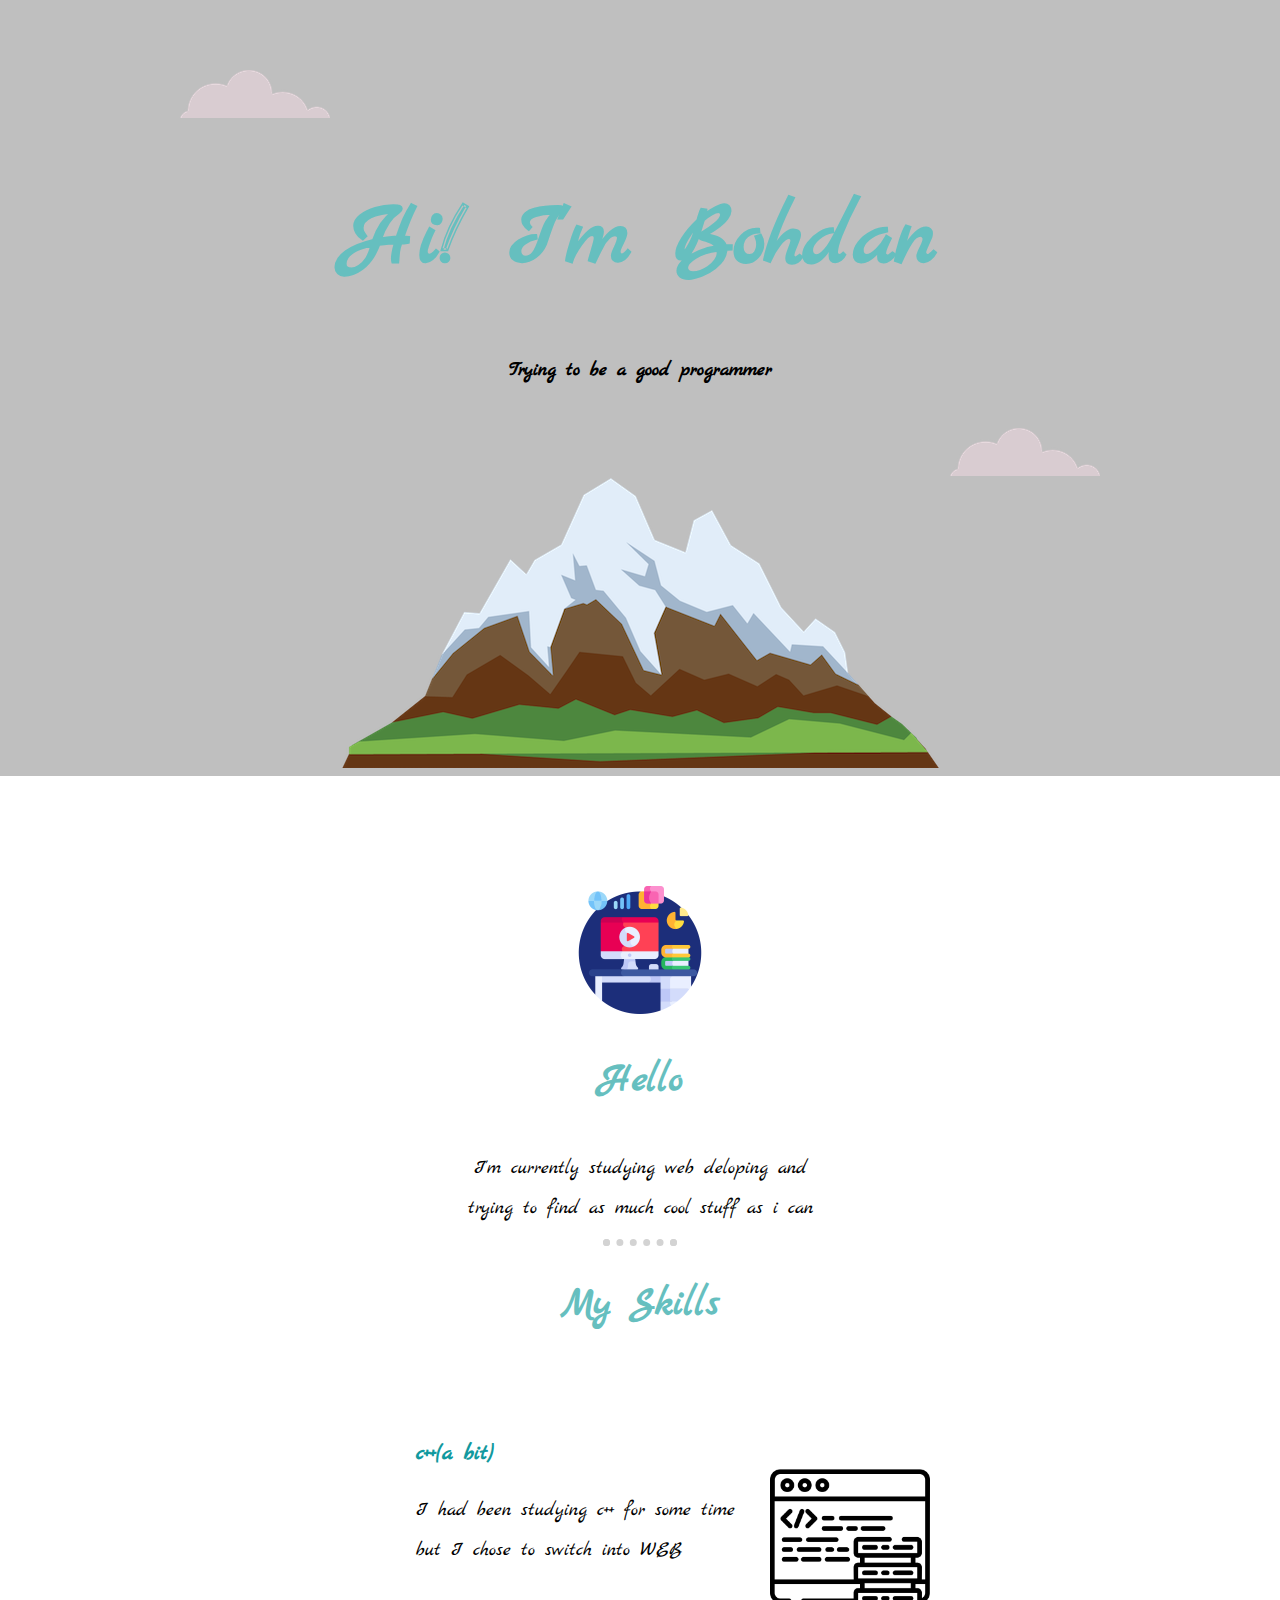
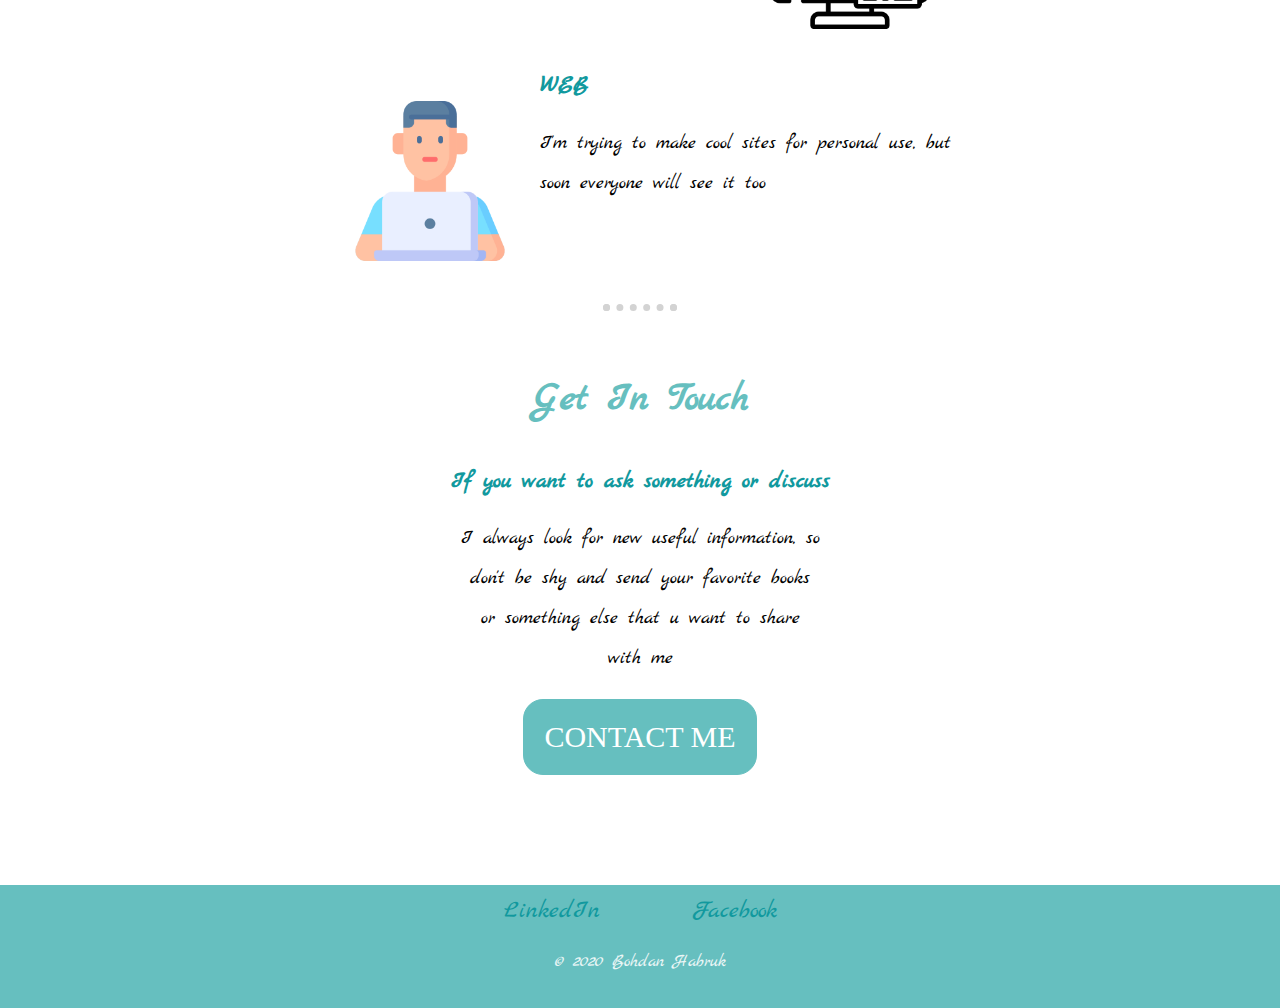
<file: CSS - Site/index.html>
<!DOCTYPE html>
<html lang="en">
<head>
    <meta charset="UTF-8">
    <meta name="viewport" content="width=device-width,initial-scale=1.0">
    <title>CSS - Site</title>
    <link rel="stylesheet" href="css/main.css">
    <link rel="icon" href="images/favicons/favicon.ico">
    <link href="https://fonts.googleapis.com/css2?family=Marck+Script&display=swap" rel="stylesheet">
</head>
<body>
<div class="top-container">
    <img class="top-cloud" src="images/backgroundImg/cloud.png" alt="cloud-img">
    <h1>Hi! I'm Bohdan</h1>
    <p class="trying-programmer">Trying to be a good programmer</p>
    <img class="bottom-cloud" src="images/backgroundImg/cloud.png" alt="cloud-img">
    <img src="images/backgroundImg/mountain.png" alt="mountain-img">
</div>
<div class="middle-container">
    <div class="profile">
        <img class="my-place" src="images/profileImages/desk.png" alt="my place image">
        <h2>Hello</h2>
        <p class="intro">I'm currently studying web deloping and trying to find as much cool stuff as i can</p>
    </div>
    <hr>
    <div class="skills">
        <h2>My Skills</h2>
        <div class="skill-row">
            <img class="c-language-skill" src="images/profileImages/data.png" alt="my c++ skill">
            <h3>c++(a bit)</h3>
            <p>I had been studying c++ for some time but I chose to switch into WEB</p>
        </div>
        <div class="skill-row">
            <img class="web-skill" src="images/profileImages/study.png" alt="me studying WEB">
            <h3>WEB</h3>
            <p>I'm trying to make cool sites for personal use, but soon everyone will see it too </p>
        </div>
    </div>
    <hr>
    <div class="contact-me">
        <h2>Get In Touch</h2>
        <h3>If you want to ask something or discuss</h3>
        <p class="always-info">I always look for new useful information, so don't be shy and send your favorite books or something else that u want to share with me</p>
        <a href="mailto:bogdankrut12@gmail.com" class="BUTTON_AAV">CONTACT ME</a>
    </div>
</div>


<div class="bottom-container">
    <a class="footer-link" href="https://www.linkedin.com/in/bohdan-habruk-ab4baa197/">LinkedIn</a>
    <a class="footer-link" href="https://www.facebook.com/profile.php?id=100017666172871">Facebook</a>
    <p class="copyright">&copy; 2020 Bohdan Habruk</p>
</div>

</body>
</html>
</file>
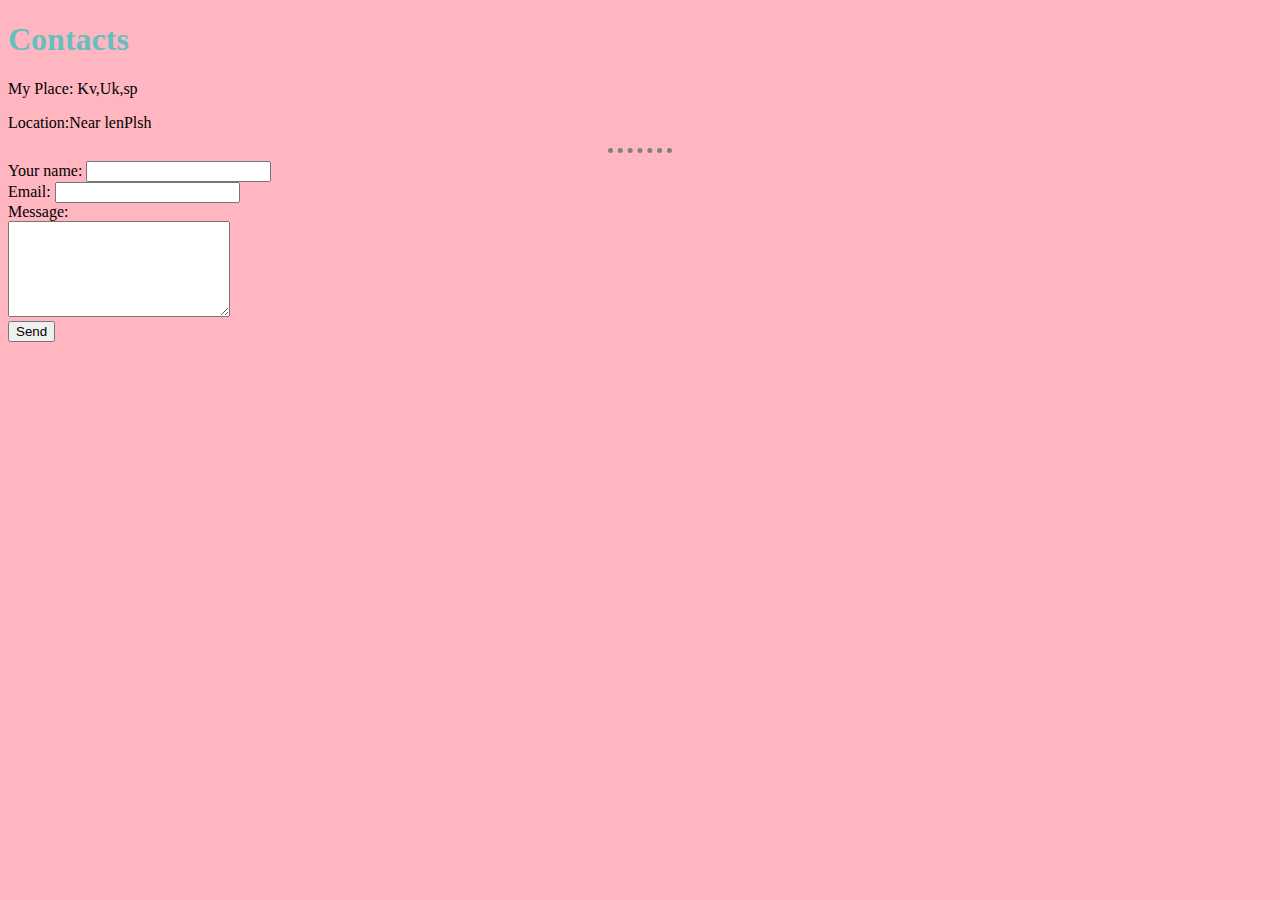
<file: HTML - Personal Site/contact-me.html>
<!DOCTYPE html>
<html lang="en">

<head>
  <meta charset="UTF-8">
  <meta name="viewport" content="width=device-width, initial-scale=1.0">
  <meta http-equiv="X-UA-Compatible" content="ie=edge">
  <link rel="stylesheet" href="main.css">
  <title>Document</title>
</head>

<body>
  <h1>Contacts</h1>
  <p>My Place: Kv,Uk,sp</p>
  <p>Location:Near lenPlsh</p>
  <hr>
  <form class="main-form" method="post" action="mailto:aga@gmuil.com"
  enctype="text/plain">
    <label for="Name">Your name:</label>
    <input type="text" name="Name" id="Name"> <br>
    <label for="Email">Email:</label>
    <input type="email" name="Email" id="Email"> <br>
    <label for="Message">Message:</label>  <br>
    <textarea id="Message" rows="6" cols="25" name="Message"></textarea> <br>
    <input type="submit" name="sendValue" value="Send"> <br>
  </form>
</body>

</html>
</file>
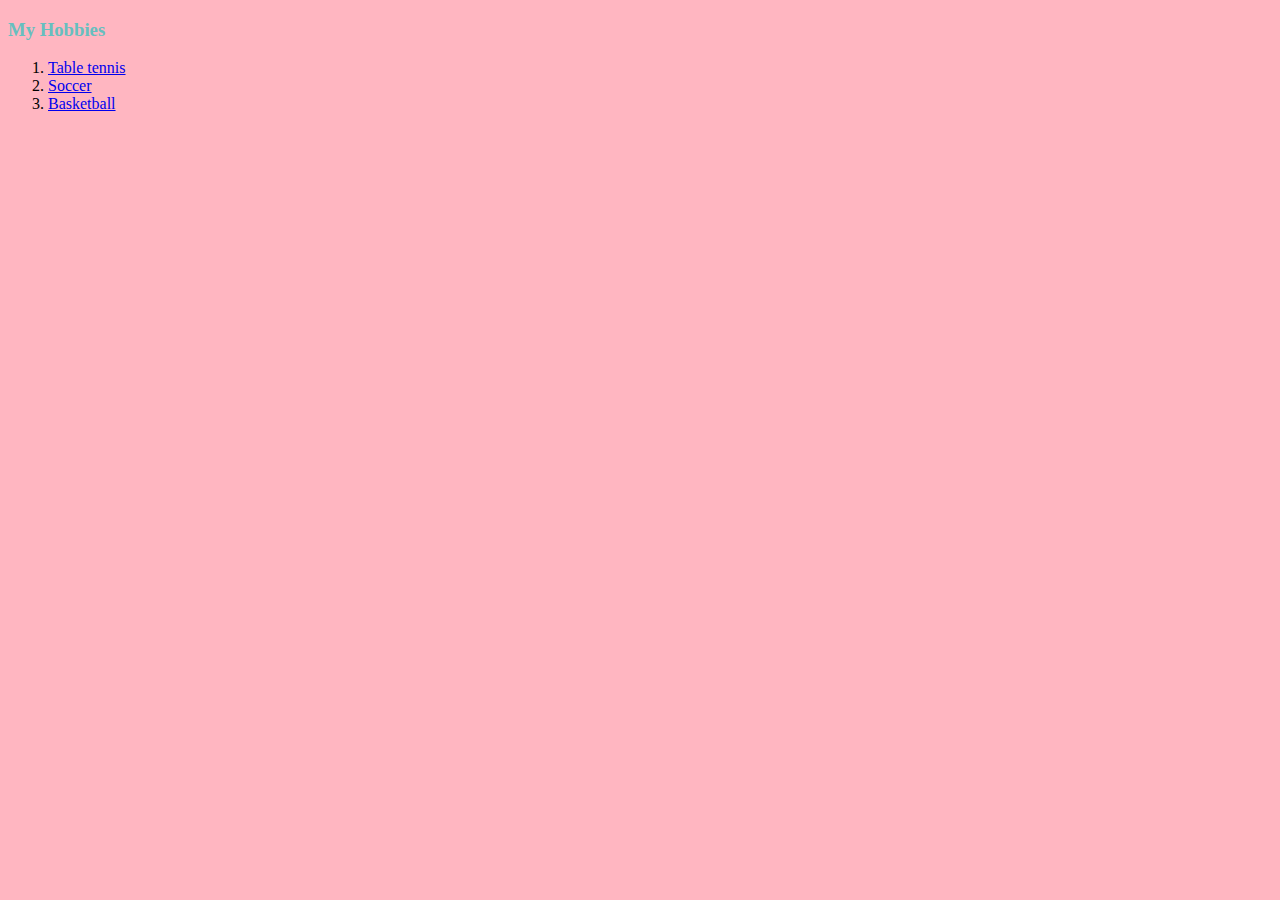
<file: HTML - Personal Site/hobbies.html>
<!DOCTYPE html>
<html lang="en">

<head>
  <meta charset="UTF-8">
  <meta name="viewport" content="width=device-width, initial-scale=1.0">
  <meta http-equiv="X-UA-Compatible" content="ie=edge">
  <link rel="stylesheet" href="main.css">
  <title>Hobbies</title>
</head>

<body>
  <h3>My Hobbies</h3>
  <ol>
    <li><a href="https://en.wikipedia.org/wiki/Table_tennis">Table tennis</a></li>
    <li><a href="https://en.wikipedia.org/wiki/Football">Soccer</a></li>
    <li><a href="https://en.wikipedia.org/wiki/Basketball">Basketball</a></li>
  </ol>
</body>

</html>
</file>
<file: CSS - Site/css/main.css>
body{
    margin: 0;
    text-align: center;
    font-family: 'Marck Script', cursive;
    font-size: 20px;
}
.trying-programmer{
    font-weight: bold;
}
h1{
    color: #66BFBF;
    font-size: 5.625rem;
    margin: 3.2rem auto 0;
    line-height: 2;
}
h2{
    color: #66BFBF;
    font-size: 2.5rem;
    padding-bottom: 10px;
}
h3{
    color: #11999E;
}
a{
    color: #11999E;
}
p{
    line-height: 2;
}
hr{
    clear:both;
    border:7px dotted lightgray;
    border-bottom: none;
    width: 60px;
}
.top-container{
    background-color: #bfbfbf;
    position: relative;
    padding-top: 100px;
}
.middle-container{
    margin:100px 0;
}
.bottom-container{
    background-color: #66BFBF;
    color:#EAF6F6;
    padding:10px;
    font-size: 25px;
}
.bottom-container a{
    padding: 10px 40px 10px 40px;
    color:#11999E;
    text-decoration: none;
}
.bottom-container a:hover{
    color: #1E62D0;
}
.copyright{
    font-size: 1.1rem;
}
.top-cloud{
    position: absolute;
    right:950px;
    top:70px;
}
.bottom-cloud{
    position: absolute;
    left: 950px;
    bottom: 300px;
}
.c-language-skill{
    width: 25%;
    float:right;
    margin:30px;
}
.web-skill{
    width: 25%;
    float: left;
    margin: 30px;
}
.my-place{
    width: 10%;
    padding-top: 10px;
}
.skill-row{
    width: 50%;
    margin: 100px auto 100px;
    text-align: left;
    clear: both;
}
.skill-row h3, .skill-row p
{
    padding-left:15%;
}
.intro{
    width: 30%;
    margin:0 auto;
}
.always-info{
    width: 30%;
    margin:0 auto;
}
.contact-me{
    padding: 10px 40px 10px 40px;
    margin-top:20px;
}
.contact-me a{
    margin-top:20px;
}
/*BUTTON STYLES*/
.BUTTON_AAV {
    -webkit-border-radius: 20px;
    -moz-border-radius: 20px;
    border-radius: 20px;
    color: #FFFFFF;
    font-family: Open Sans;
    font-size: 30px;
    font-weight: normal;
    padding: 20px;
    background-color: #66BFBF;
    border: solid #66BFBF 1px;
    text-decoration: none;
    display: inline-block;
    cursor: pointer;
    text-align: center;
}

.BUTTON_AAV:hover {
    border: solid #337FED 1px;
    background: #1E62D0;
    background-image: -webkit-linear-gradient(top, #1E62D0, #3D94F6);
    background-image: -moz-linear-gradient(top, #1E62D0, #3D94F6);
    background-image: -ms-linear-gradient(top, #1E62D0, #3D94F6);
    background-image: -o-linear-gradient(top, #1E62D0, #3D94F6);
    background-image: linear-gradient(to bottom, #1E62D0, #3D94F6);
    -webkit-border-radius: 20px;
    -moz-border-radius: 20px;
    border-radius: 20px;
    text-decoration: none;
}
</file>
<file: HTML - Personal Site/main.css>
body{
    background-color: lightpink;
}
hr{
    border-style: none;
    border-top-style: dotted;
    width:5%;
    border-color: grey;
    border-width: 5px;
}
h1,h3{
    color: #66bfbf;
}
</file>
